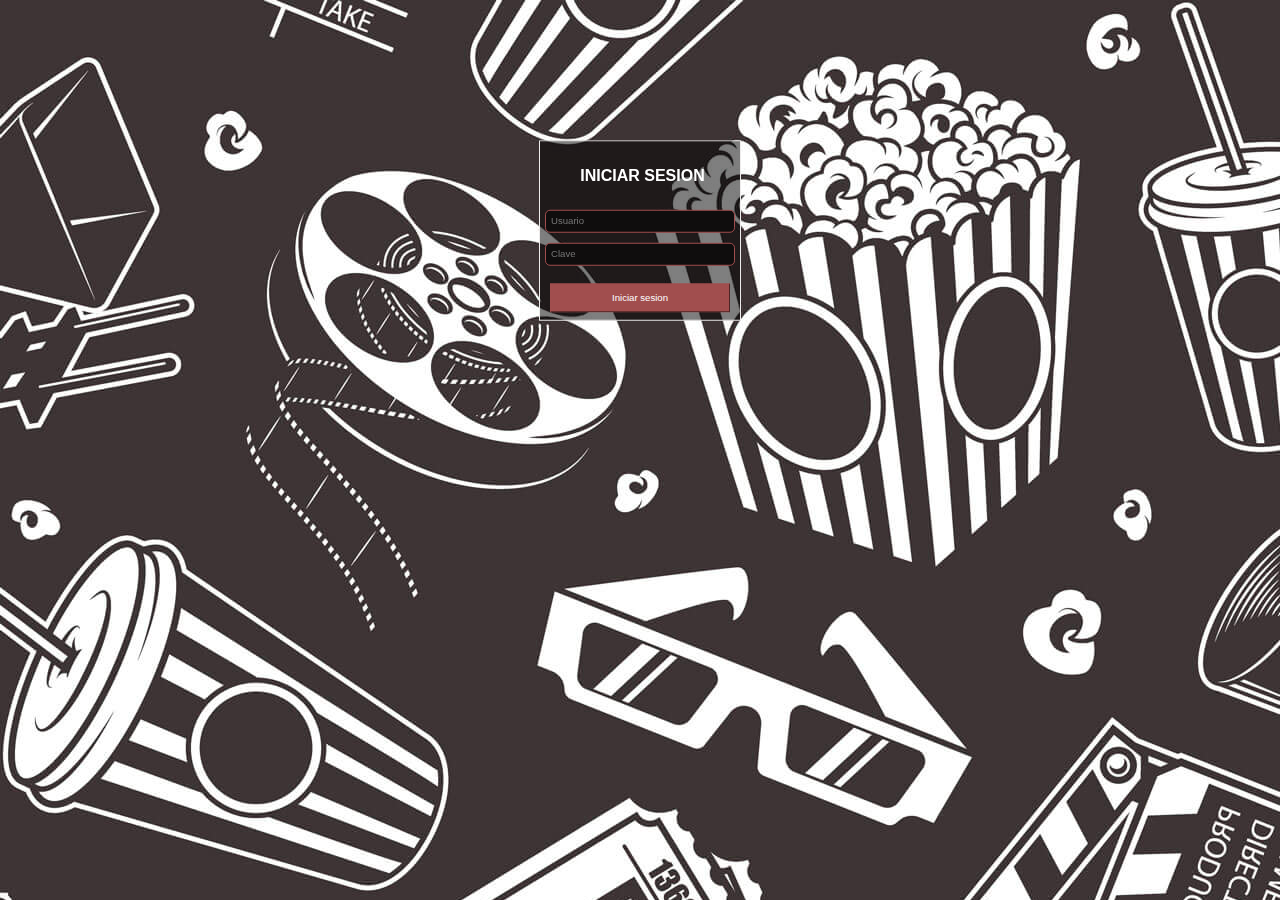
<file: iniciosesion.html>
<!DOCTYPE html>
<html lang="en">
<head>
    <meta charset="UTF-8">
    <meta name="viewport" content="width=device-width, initial-scale=1.0">
    <link rel="preload" href="iniciosesion.css" as="style">
    <link rel="stylesheet" href="iniciosesion.css">
    <title>Iniciar Sesion</title>
</head>
<body>
    <div class="container">
        <h1>INICIAR SESION</h1>
        <form action="#" id="formulario">
            <input type="text" 
                name="usuario" id="usuario" 
                placeholder="Usuario"
                >
            <small id="e-usuario"></small>
            <input type="password" name="password" id="password" placeholder="Clave">
            <small id="e-password"></small>
            <button type="submit">Iniciar sesion</button>

        </form>
    </div>
    <script src="./js/iniciarsesion.js"></script>
</body>
</html>
</file>
<file: iniciosesion.css>
body{
    margin: 0;
    padding: 0;
    box-sizing: border-box;
    background-image: url(./images/bg-register.jpg);
    background-color: black;
    color: white;
    font-family: Arial, sans-serif;
}

.container{
    margin: 50px auto 50px auto;
    width: 50vw;
    height: 100%;
    max-width: 400px;
    background-color: rgba(0, 0, 0,0.5);
    border: 2px solid #eeecec;
    text-align: center;
    transform: scale(0.5);
    animation: grow 1s linear forwards;

    & h1{
        margin-top: 50px;
        margin-left: 10px;
        /* padding-top: 50px; */
    }
    #formulario{
        display: flex;
        flex-direction: column;
        row-gap: 10px;
        margin-top: 50px;
        width: 100%;

        & input{
            margin: 0 10px;
            font-size: 1.2rem;
            border-radius: 10px;
            padding: 10px;
            background-color: rgb(15, 13, 13);
            border: 2px solid #a14e4e;
            color: #FFF;

        };

        & small{
            color: rgba(236, 10, 10,0.9);
            background-color: black;
        }

        & button{
            padding: 1rem 1.5rem;
            background-color:#a14e4e;
            display: block;
            width: 90%;
            margin: 15px auto;
            border-color: #a14e4e;
            color: #FFF;
            font-size: 1.2rem;
            font-weight: 500;
        }
        
    }
   
}

@keyframes grow {
    to {
        transform: scale(1);
    }
}
</file>
